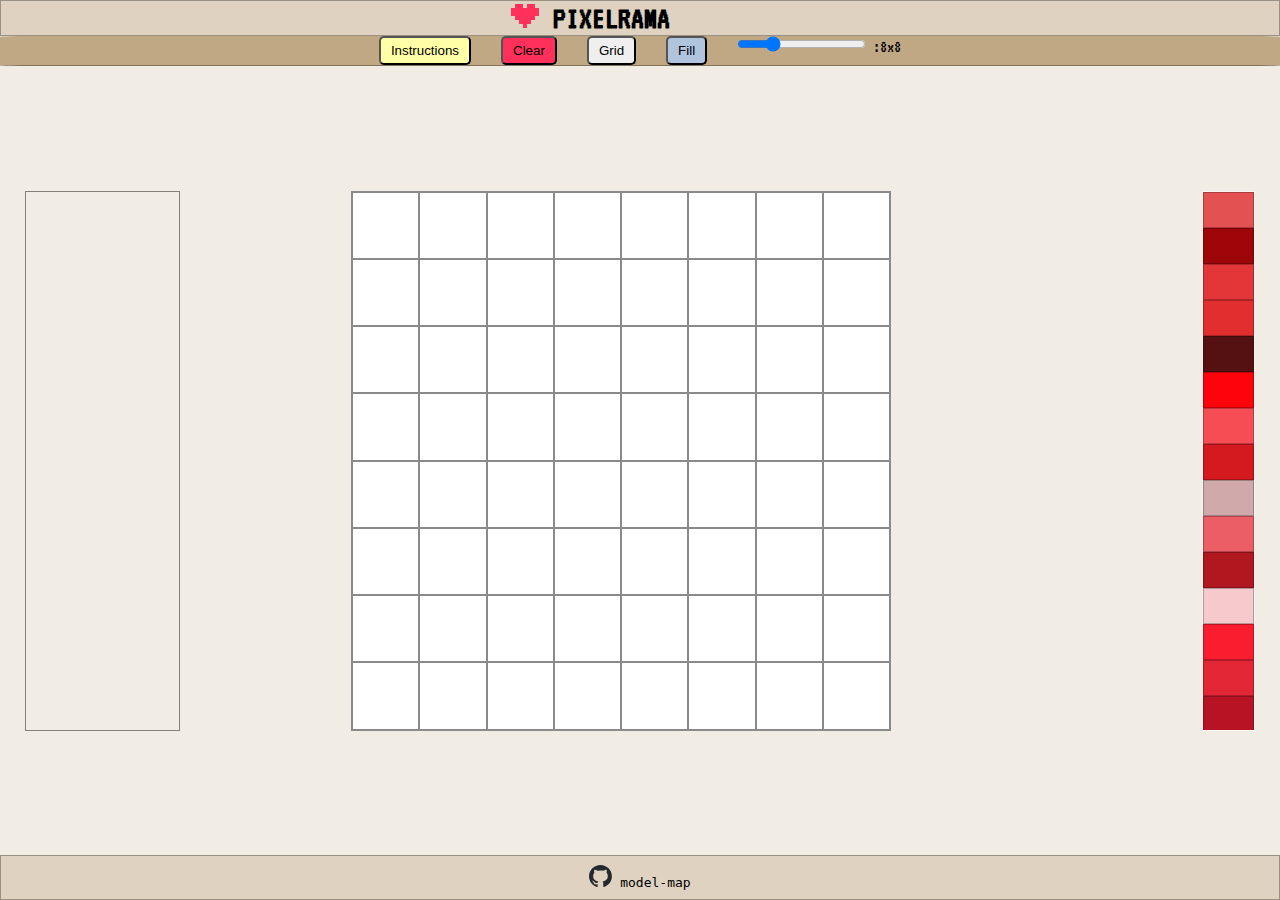
<file: index.html>
<!DOCTYPE html>
<html lang="en">
<head>
    <meta charset="UTF-8">
    <meta http-equiv="X-UA-Compatible" content="IE=edge">
    <meta name="viewport" content="width=device-width, initial-scale=1.0">
    <title>Pixelrama</title>
    <!-- STYLESHEETS-->
    <link rel="stylesheet" href="./css/style.css" defer>
    <link rel="stylesheet" href="./css/colorPalette.css" defer>
        <!-- SCRIPTS-->
        <script src="./js/script.js" defer></script>
        <script src="./js/colorPalette.js" defer></script>
        <script src="./js/colormode.js" defer></script>  
        <script src="./js/easteregg.js" defer></script>
</head>
<body>
    <div class="header">
        <h1><input type="image" src="./assets/logo_heart.png" id="logo"> PIXELRAMA</h1>
    </div>
    <div class="topbar">
        <div class="canvas-settings">
            <button class="instructionButton">Instructions</button>
            <button class="clearButton">Clear</button>
            <button class="gridButton">Grid</button>
            <button class="fillButton">Fill</button>
            <div>
                <input type="range" min="0" max="4" step="1" id="slider"> :<span id="slidervalue">8x8</span>
            </div>
        </div>
        <div class="instructions">
            <br>1. Choose any of the <span style="color: rgb(155, 4, 4)">1108<span style="color: royalblue"> Colours </span></span>from the scrollable colour palette on the right.
            <br>2. Double click to save on the<span style="color: rgb(156, 87, 3); font-weight: 500;"> Custom Palette</span> on the left.
            <br>3. <span style="color: royalblue">Left</span> click to Draw. <span style="color: rgb(155, 4, 4)">Right</span> click to Erase.
            <br>4. Click the <img src="./assets/logo_heart.png" title="logo"> on the top to enable <span style="color: rgb(164, 164, 1)">Light</span>/<span style="color: rgb(73, 123, 123)">Dark</span> mode.
            <br>5. Have fun! :)
        </div>
    </div>
    <div class="mainArea">
        <div class="colorPaletteStore">

        </div>
        <div class="container" oncontextmenu="event.preventDefault();">
            <!-- Add grid here via JS -->
        </div>
        <div class="colorPalette">
            <!-- Color Palette-->
        </div>
    </div>
    <div class="footer">
<!--         <div class="easteregg"></div> -->
           <div class="github">
               <a href="https://github.com/model-map/Pixelrama">
                <img src="./assets/github-mark.svg" id="githubLogo">
                <span id="githubLink">model-map</span></a>
           </div>
    </div>
</body>
</html>
</file>
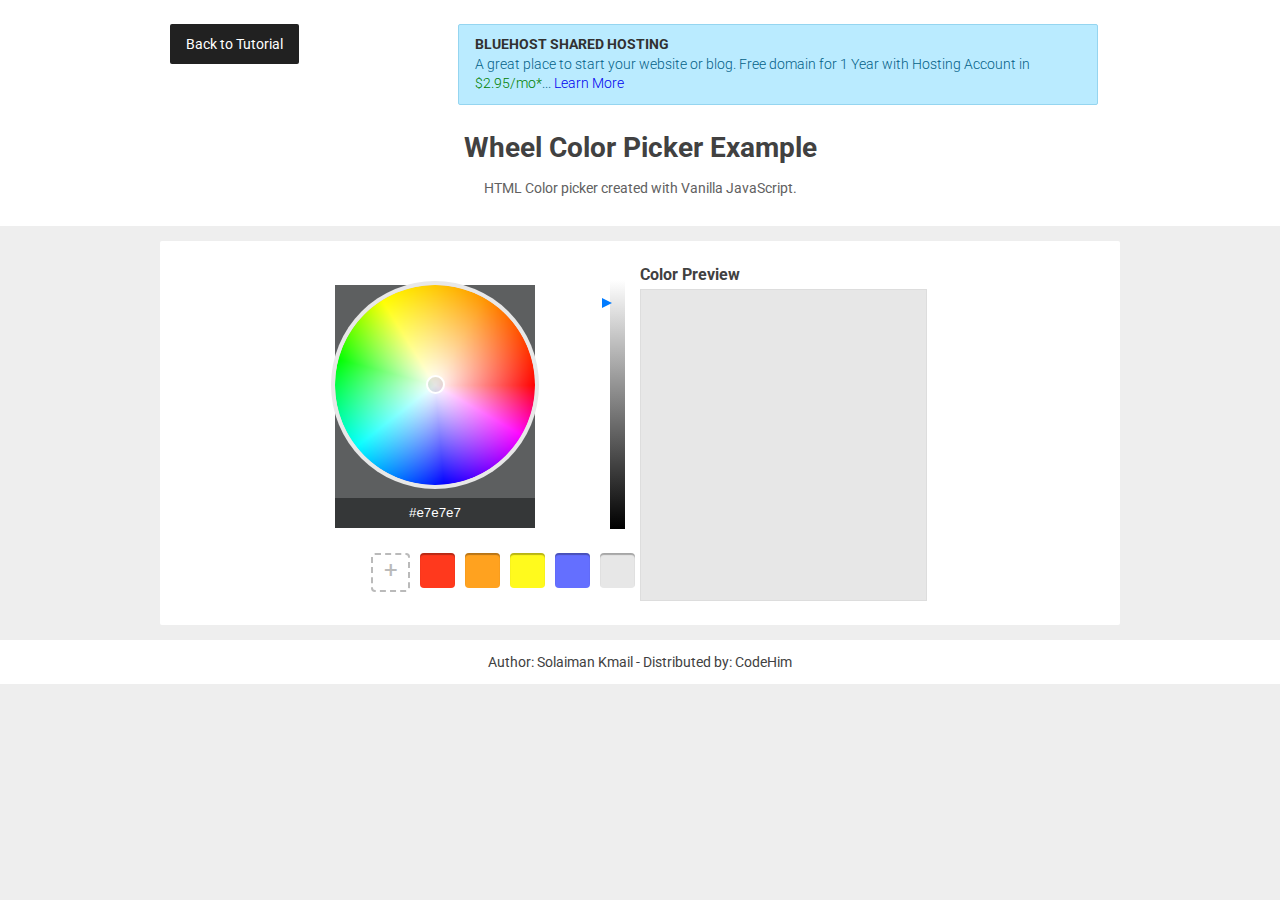
<file: javascript-color-wheel-picker/index.html>
<!DOCTYPE html>
<html>
   <head>
      <meta charset="UTF-8">
      <meta name="viewport" content="width=device-width, initial-scale=1">
      <title>Wheel Color Picker  Example </title>
     
      <!-- Style CSS -->
      <link rel="stylesheet" href="./css/style.css">
      
      <style>
        .container {
          max-width: 650px;
          -moz-box-shadow: border-box;
          margin: 10px auto;
        }
        .col{
           overflow: auto;
        }
        .row{
          width: 325px;
          float: left;
        }
        #preview{
          border: 1px solid #ddd;
          width: 285px;
          height: 310px;
        }
        h3{
          margin-bottom: 5px;
        }
      </style>
      <!-- Demo CSS (No Need to include it into your project) -->
      <link rel="stylesheet" href="./css/demo.min.css">
   </head>
   <body>
      <header class="page_header">
         <div class="header_inner">
            <div class="back_tutorial">
               <a class="cd_btn" title="Back to tutorial and download page." href="https://www.codehim.com/vanilla-javascript/javascript-color-wheel-picker/"> Back to Tutorial </a>
            </div>
            <div class="ad_unit">
               <div class="ad">
                  <h4>BLUEHOST SHARED HOSTING</h4>
                  <p>A great place to start your website or blog. Free domain for 1 Year with Hosting Account in <span style="color:green">$2.95/mo*</span>... <a target="_blank" rel="sponsored nofollow" href="https://www.bluehost.com/track/codehim/"> Learn More </a></p>
               </div>
            </div>
         </div>
         <div class="project_intro">
            <h1>Wheel Color Picker  Example </h1>
            <p class="project_description"> HTML Color picker created with Vanilla JavaScript. </p>
         </div>
      </header>
      <main>
         <!-- Project Code Start -->
         <div class="container">
           <div class="col">
             <div class="row">
         <div id="picker"></div>
              </div>
              <div class="row">
               <h3> Color Preview </h3>
         <div id="preview"></div>
              </div>
         </div>
         </div>
         
         <!--Wheel Color Picker  Script JS -->
         <script type="text/javascript" src="./js/script.js"></script>
         <!-- Project Code End -->
      </main>
      <footer class="credit"> Author: Solaiman Kmail - Distributed by: <a href="https://www.codehim.com/?source=demo"> CodeHim </a></footer>
  
   </body>
</html>
</file>
<file: css/style.css>
@import url('https://fonts.googleapis.com/css2?family=Press+Start+2P&family=VT323&display=swap');

/* DISABLE DRAG */

.container,
.topbar{
    user-drag: none; 
    user-select: none;
    -moz-user-select: none;
    -webkit-user-drag: none;
    -webkit-user-select: none;
    -ms-user-select: none;
}

/* ------------------------------------- */

*{
    box-sizing: border-box;
    margin: 0;
    padding: 0;
}

img{
    height:2.5vh;
    width: auto;
}

a{  
    color: white;
    text-decoration: none;
}

.gridChild{
    transition: all 0.1s ease-in-out;
}

/* FLEXBOXES */

body{
    display:flex;
    flex-direction: column;
    align-items: center;
}

    .header{
        display: flex;
        align-items: center;
        justify-content: center;
/*         padding-left: 43.7% */
        padding-right: 99px;
    }

    .mainArea{
        display:flex;
        flex-direction: row;
    }
        
        .colorPaletteStore{
            display: grid;
            grid-template-columns: repeat(3,1fr);
        }

        .container{
            display:grid;
        }

        .topbar{
            align-self:stretch;
            display:flex;
            flex-direction: column;
        }

            .instructions{
                background-color: #dfdada;
                width: 100vw;
                text-align: center;
                font-size: 25px;
                display: none;
            }

            .canvas-settings{
                display:flex;
                flex-direction: row;
                align-self: center;
                gap: 30px;
            }

    .footer{
        display:flex;
        align-items: center;
        justify-content: center;
    }

/* DECORATIONS */

body{
    font-family: 'VT323','Press Start 2P', monospace;
    background-color: #F1ECE4;
    color: #000;
}

    .header,
    .footer{
        background-color: #dfd2c0;
        border: 1px solid #00000050;
    }

    .topbar{
        background-color: #C1A885;
        border-bottom: 1px solid #00000050;

    }

    .container{
        background-color: white;
    }

    .clearButton,
    .gridButton,
    .instructionButton,
    .fillButton{
        border-radius: 5px;
        align-self: center;
        padding: 5px 10px;
        
    }
    
    .clearButton{
        background-color: #ff315a;
    }

    .instructionButton{
        background-color: #FFFFA7;
    }

    .fillButton{
        background-color: lightsteelblue;
    }

    .mainArea{
        margin: auto;
        gap: 2em;
        transition: all 0.2s ease-in-out;
    }

    #containerDialogue{
        margin: auto;
    }

        .container{
            justify-self: center;
            align-self: center;
            -webkit-user-drag: none;
            margin: auto;
        }

        .colorPalette{
            border: 1px solid rgba(255, 255, 255, 0.5);
            margin: auto 0;
            margin-left: auto;
            margin-right: 25px;
        }

            .container,
            .gridChild{
                border: 1px solid #00000075;
            }

            .colorPaletteStore{
                width: 12.1vw;
                height: 60vh;
                margin: auto 0;
                overflow: scroll;
                border: 1px solid #00000075;
                margin-left: 25px;
            }

            .secondaryColor{
                border: 1px solid #00000075;
            }

        .topbar{
            border-radius: 2.5%;
            font-size: 18px;
        }

        .canvas-settings{
            margin:0 auto;
            text-align: center;
        }


/* HEIGHTS AND WIDTHS */

body,
.header,
.mainArea,
.footer{
    width: 100vw;
}

body{
    height: 100vh;
}

    .header{
        height: 4vh;
    }

    .footer{
        font-family: monospace;
        height: 5vh;
    }

    #githubLink{
        color: black;
    }

    .container{
        height: 60vh;
        width: 60vh;
    }

    .mainArea{
        height: 80vh;
        width: 100vw;
    }

    .dialogBox{
        height: 60vh;
    }



/* ADD EASTER EGG */

.easteregg{
    height:1vh;
    width:1vh;
    background-color: blueviolet;
    margin-top:auto;
    margin-left:auto;
}
</file>
<file: css/colorPalette.css>
.colorPalette{
    height: 60vh;
    overflow: scroll;
/*     scrollbar-width: none; */
}

.color{
    border: 1px solid #00000040;
    height: 4vh;
    width: 4vw;
    position: relative;
}

.colorPalette::-webkit-scrollbar { 
    display: none;  /* Safari and Chrome */
}
</file>
<file: javascript-color-wheel-picker/css/style.css>
.color-picker-colorContainer {
  display: inline-block;
  background: #5d5f60 none repeat scroll 0% 0%;
  border-radius: 4px;
  border: 2px solid #f8fafb;
}

.color-picker-container .picker-container .canvas-container {
  margin: 20px;
  position: relative;
  float: left;
  width: 200px;
  display: inline-block;
  background: #5D5F60;
}
.color-picker-container .picker-container .canvas-container.active {
  display: block;
}
.color-picker-container .picker-container .canvas-container canvas {
  cursor: crosshair;
  border-radius: 50%;
  box-shadow: 0 0 0 4px #E8E8E8;
  background: #E6D3D3;
}
.color-picker-container .picker-container .canvas-container .pointer {
  width: 15px;
  height: 15px;
  border: 2px solid #fff;
  border-radius: 50%;
  position: absolute;
  pointer-events: none;
  background: rgba(0, 0, 0, 0.1);
}
.color-picker-container .picker-container .canvas-container input {
  margin-top: 10px;
  width: 100%;
  height: 30px;
  text-align: center;
  background: #353738;
  border: 0;
  color: #fff;
}
.color-picker-container .picker-container .slider-container {
  width: 15px;
  float: right;
  position: relative;
  margin: 15px;
}
.color-picker-container .picker-container .slider-container .slider {
  width: 15px;
  height: 249px;
  background: #000;
}
.color-picker-container .picker-container .slider-container .pointer {
  width: 0;
  height: 0;
  border-style: solid;
  border-width: 5px 0 5px 10px;
  border-color: transparent transparent transparent #007bff;
  position: absolute;
  left: -8px;
}
.color-picker-container .palletes-container {
  float: right;
  width: 275px;
}
.color-picker-container .palletes-container .palette {
  width: 35px;
  height: 35px;
  float: right;
  border-radius: 4px;
  margin: 5px;
  box-shadow: inset 0px 2px 1px rgba(0, 0, 0, 0.28);
  cursor: pointer;
}
.color-picker-container .palletes-container .palette.active {
  box-shadow: 0 0 0 3px #3F3F40;
}
.color-picker-container .palletes-container .palette.add {
  border: 2px dashed #bababa;
  box-shadow: inherit;
  position: relative;
}
.color-picker-container .palletes-container .palette.add:after {
  content: "+";
  font-size: 24px;
  color: #bababa;
  position: absolute;
  width: 100%;
  height: 100%;
  left: 0;
  top: 0;
  text-align: center;
  line-height: 30px;
}
</file>
<file: javascript-color-wheel-picker/css/demo.min.css>
/*! Demo Page CSS © CodeHim - www.codehim.com */
@import url('https://fonts.googleapis.com/css2?family=Roboto:ital,wght@0,300;0,400;0,700;1,100;1,300&display=swap');*{margin:0;padding:0}a{text-decoration:none}body{background:#eee;font-family:'Roboto',sans-serif;font-size:14px;font-weight:normal}.credit a{color:#414141}.page_header,main,footer.credit{padding:14px;background:#fff;color:#414141;box-sizing:border-box}footer.credit{text-align:center}a.cd_btn{display:inline-block;padding:12px 16px;background:#212121;color:#fff;vertical-align:middle}main{max-width:960px;min-height: 300px;margin:15px auto}a.cd_btn,main{border-radius:2px}.header_inner{max-width:960px;margin:0 auto}.project_intro{text-align:center}.project_intro h1{font-size:28px;color:#414141;margin:16px 0}.project_description{font-size:14px;color:#616161;margin:16px 0}.header_inner{display:table;width:100%}.back_tutorial,.ad_unit{display:table-cell;vertical-align:top;padding:10px;box-sizing:border-box}.back_tutorial{width:30%}.ad_unit{width:70%}.ad{font-weight:300;line-height:1.4;background:#baebff;border:1px solid #95d5f0;border-radius:2px;max-width:640px;padding:10px 16px;box-sizing:border-box}.ad p{color:#046187}.ad h4{color:#313131}@media only screen and (max-width:748px){main{margin:10px;min-height:300px}}
</file>
